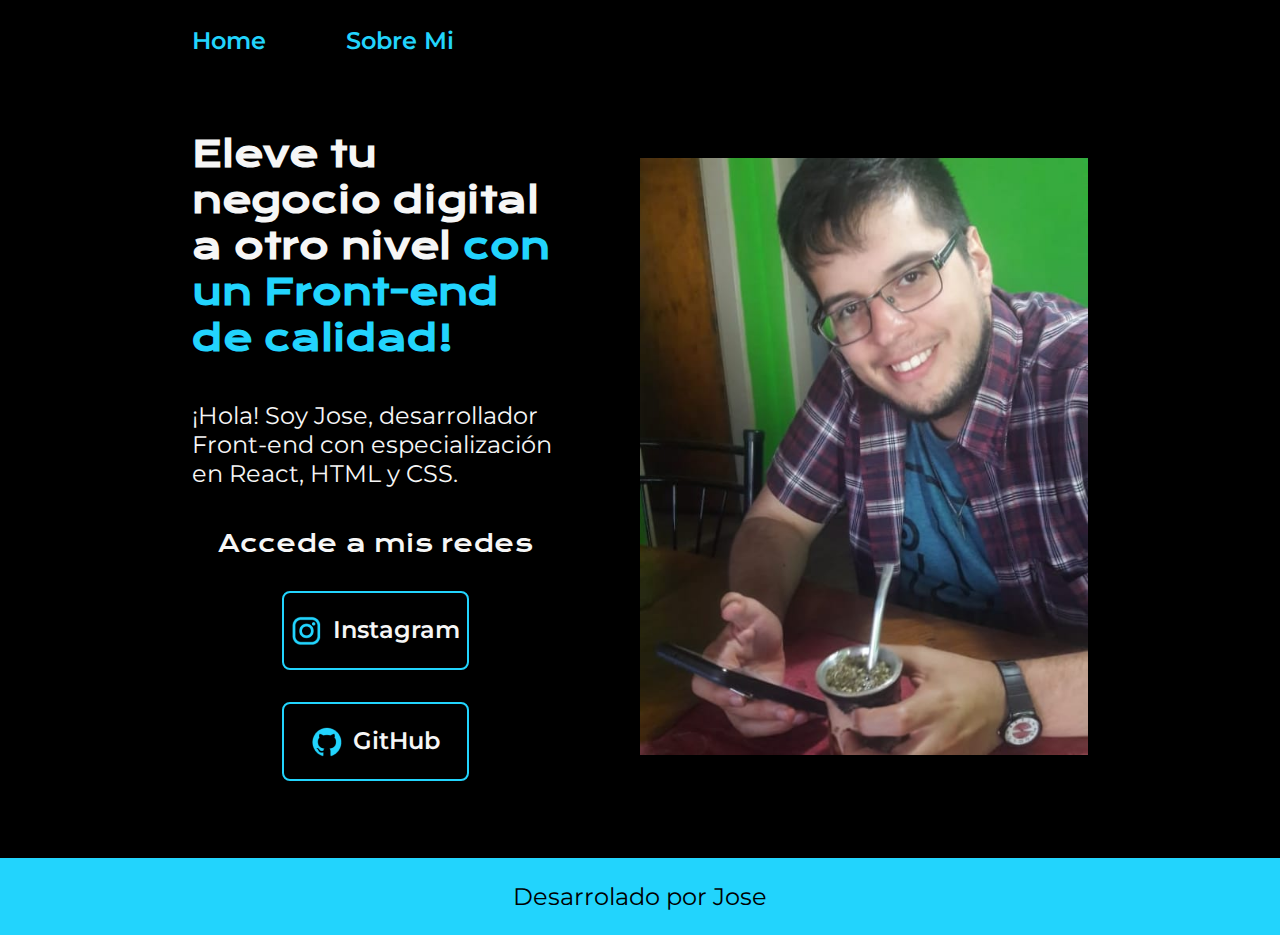
<file: index.html>
<!DOCTYPE html>
<html lang="es">
<head>
    <meta charset="UTF-8">
    <meta name="viewport" content="width=device-width, initial-scale=1.0">
    <meta http-equiv="X-UA-Compatible" content="IE=edge">
    <title>Portafolio</title>
    <link rel="stylesheet" href="./style/style.css">
</head>
<body>
    <header class="header">
        <nav class="header__menu">
            <a class="header__menu__link" href="index.html">Home</a>
            <a class="header__menu__link" href="about.html">Sobre Mi</a>
        </nav>
     </header>
    <main class="presentacion">
        <section class="presentacion__contenido">
            <h1 class="presentacion__contenido__titulo">
                Eleve tu negocio digital a otro nivel 
                <strong class="titulo_destaque">con un Front-end de calidad!
            </strong></h1>
            <p class="presentacion__contenido__texto">¡Hola! Soy Jose, desarrollador Front-end 
                con especialización en React, HTML y CSS.
            </p>
            <div class="presentacion__enlaces">
                <h2 class="presentacion__enlaces__subtitulo">Accede a mis redes</h2>
            <a class="presentacion__enlaces__link" href="https://www.instagram.com/">
                <img src="./assets/instagram.png"> 
                Instagram</a>
            <a class="presentacion__enlaces__link" href="https://www.github.com/">
                <img src="./assets/github.png">
                GitHub</a>
            </div>
        </section>
            <img class="presentacion__imagen" src="./assets/foto_mate.jpeg" alt="Imagen de Ana Garcia trabajando">
    </main>
    <footer class="footer">
        <p>Desarrolado por Jose</p>
    </footer>
</body>
</html>
</file>
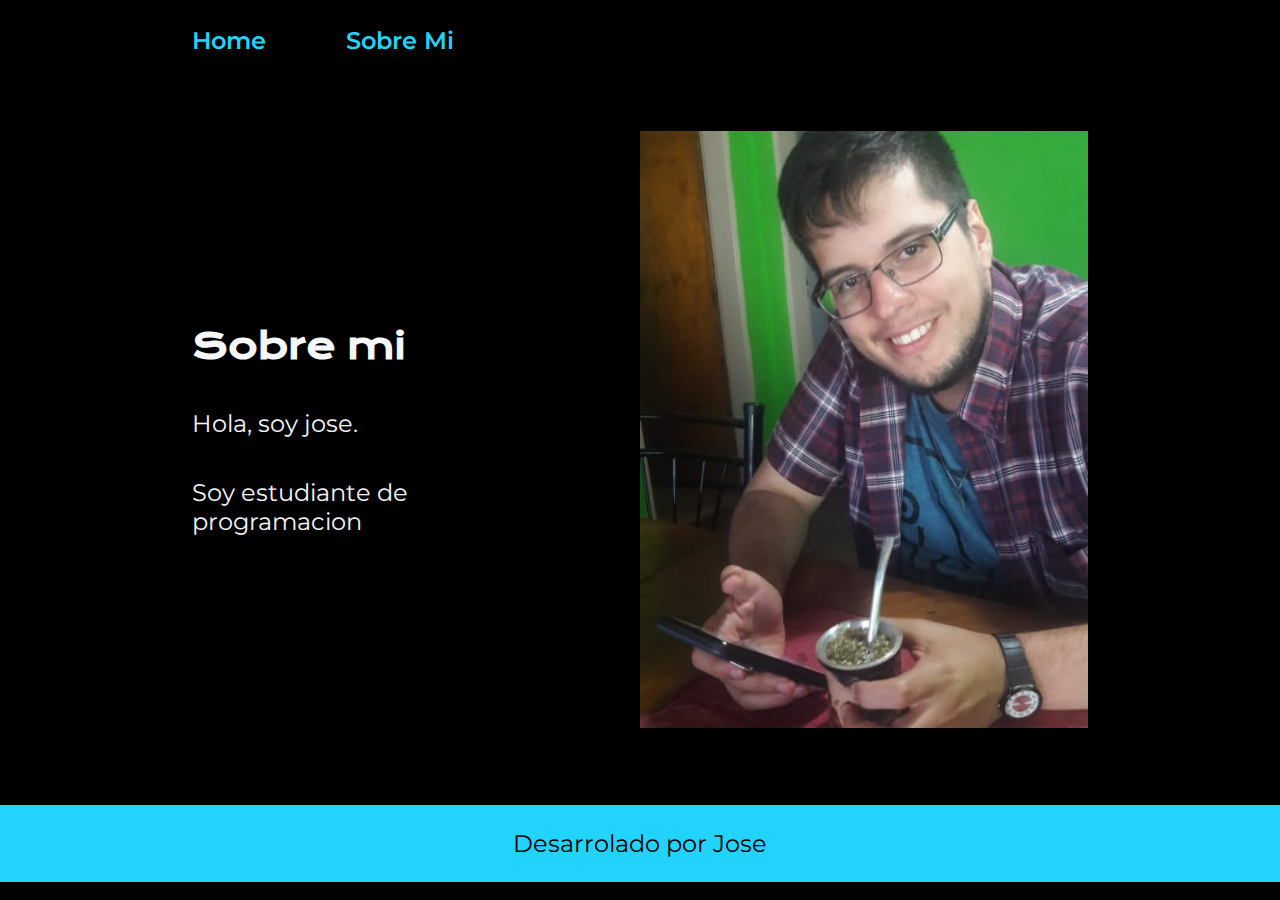
<file: about.html>
<!DOCTYPE html>
<html lang="es">
<head>
    <meta charset="UTF-8">
    <meta name="viewport" content="width=device-width, initial-scale=1.0">
    <title>Sobre Mi</title>
    <link rel="stylesheet" href="style/style.css">

</head>
<body>
    <header class="header">
        <nav class="header__menu">
            <a class="header__menu__link" href="index.html">Home</a>
            <a class="header__menu__link" href="about.html">Sobre Mi</a>
        </nav>
    </header>
    <main class="presentacion">
        <section class="presentacion__contenido">
            <h1 class="presentacion__contenido__titulo"">Sobre mi</h1>
            <p class="presentacion__contenido__texto">Hola, soy jose.</p>
            <p class="presentacion__contenido__texto">Soy estudiante de programacion</p>

        </section>
        <img class="presentacion__imagen" src="./assets/foto_mate.jpeg" alt="Imagen de Ana Garcia trabajando">
    </main>
    <footer class="footer">
        <p>Desarrolado por Jose</p>
    </footer>
</body>
</html>
</file>
<file: style/style.css>
@import url('https://fonts.googleapis.com/css2?family=Krona+One&display=swap');
@import url('https://fonts.googleapis.com/css2?family=Krona+One&family=Montserrat:ital,wght@0,100..900;1,100..900&display=swap');

:root{
    --color-primario: #000000;
    --color-secundario: #f6f6f6;
    --color-terciario: #22D4FD;
    --color-hover: #272727;
    
    --fuente-mont: "Montserrat", sans-serif;
    --fuente-krona: "Krona One", sans-serif;
}

*{
    padding: 0;
    border: 0;
    margin: 0;
}

body{
    background-color: var(--color-primario);
    color: var(--color-secundario);
    box-sizing: border-box;
}

.header{
    padding-top: 2%;
    padding-right: 0%;
    padding-bottom: 0%;
    padding-left: 15%;
}

.header__menu{
    display: flex;
    gap: 80px;
    
}

.header__menu__link{
    font-size: 1.5rem;
    font-family: var(--fuente-mont);
    font-weight: 600;
    color: var(--color-terciario);
    text-decoration: none;
}

.presentacion{
    display:flex;
    align-items: center;
    padding: 6% 15%;
    justify-content: space-between;
    gap: 82px;
}

.presentacion__contenido{
    width: 50%;
    display: flex;
    flex-direction: column;
    gap: 40px;
    
}

.presentacion__contenido__titulo{
    font-size: 2.25rem;
    font-family: var(--fuente-krona);
}

.titulo_destaque{
    color:var(--color-terciario);
}

.presentacion__contenido__texto{
    font-size: 1.5rem;
    font-family: var(--fuente-mont);
}

.presentacion__enlaces{
    display: flex;
    justify-content:space-between;
    flex-direction: column;
    align-items: center;
    gap: 32px;
}

.presentacion__enlaces__subtitulo{
    font-family: var(--fuente-krona);
    font-size: 1.5rem;
    font-weight: 400;
}

.presentacion__enlaces__link{
    width: 50%;
    text-align: center;
    padding: 21.5px 0;
    border-radius: 8px;
    font-family: var(--fuente-mont);
    font-size: 1.5rem;
    font-weight: 600;
    text-decoration: none;
    color: var(--color-secundario);
    border: 2px solid var(--color-terciario);
    display: flex;
    justify-content: center;
    gap: 10px;
}

.presentacion__enlaces__link:hover{
    background-color: var(--color-hover);
}

.presentacion__imagen{
    width: 50%;
}

.footer{
    background-color: var(--color-terciario);
    padding: 1.5rem;
    color: var(--color-primario);
    text-align: center;
    font-family: var(--fuente-mont);
    font-size: 1.5rem;
    font-weight: 400;
}

@media (max-width: 1000px){
    .header{
        padding: 10%;
    }

    .header__menu{
        justify-content: center;
    }

    .presentacion{
        flex-direction: column-reverse;
        padding: 5%;
        width:auto;
    }

}
</file>
